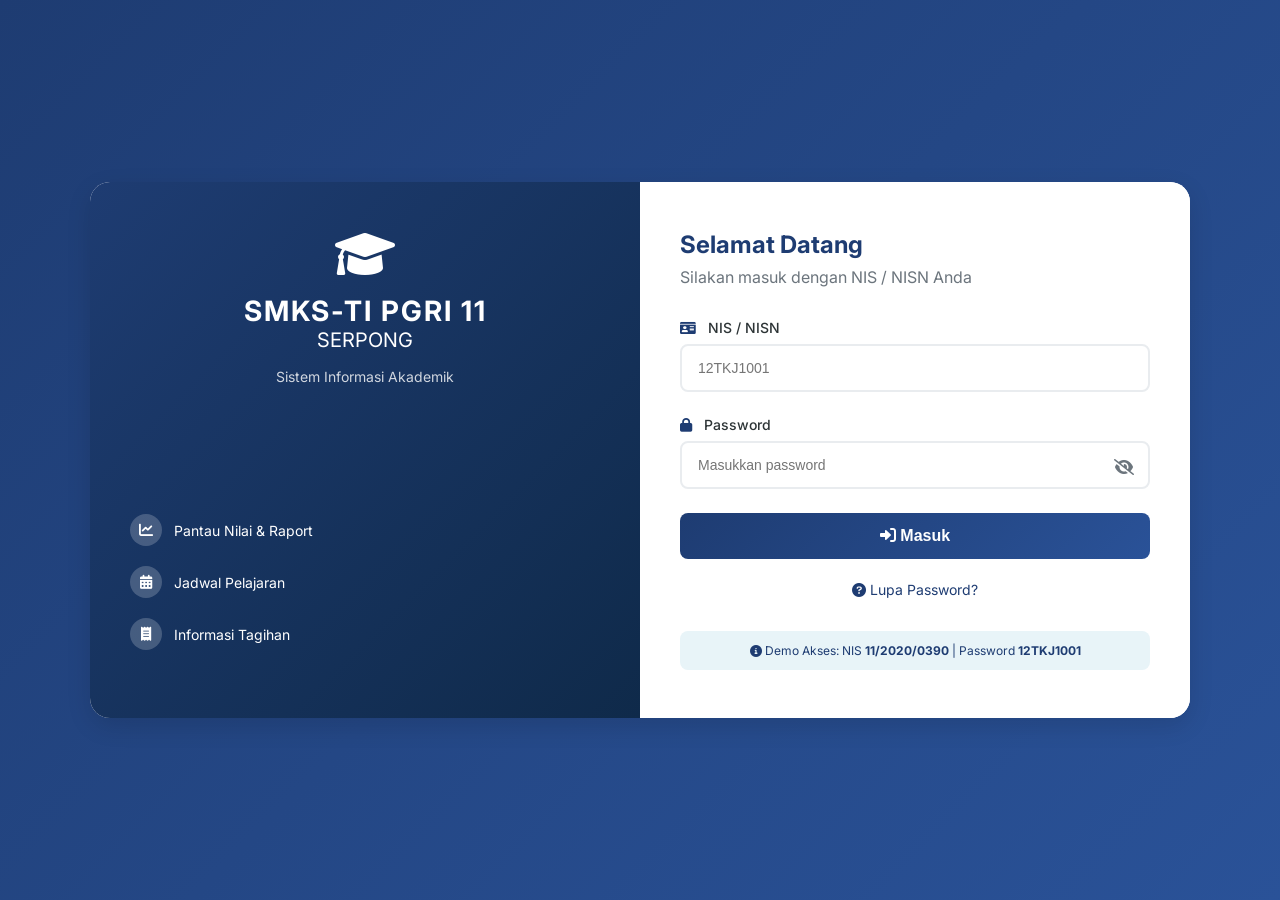
<file: index.html>
<!DOCTYPE html>
<html lang="id">
<head>
    <meta charset="UTF-8">
    <meta name="viewport" content="width=device-width, initial-scale=1.0">
    <title>SIAKAD SMK | SMKSTI PGRI 11 SERPONG</title>
    <link rel="stylesheet" href="style.css">
    <link href="https://fonts.googleapis.com/css2?family=Inter:opsz,wght@14..32,300;14..32,400;14..32,500;14..32,600;14..32,700&display=swap" rel="stylesheet">
    <link rel="stylesheet" href="https://cdnjs.cloudflare.com/ajax/libs/font-awesome/6.0.0-beta3/css/all.min.css">
</head>
<body>
    <div class="hifi-login-container">
        <div class="hifi-login-grid">
            <div class="hifi-login-left">
                <div class="hifi-brand">
                    <i class="fas fa-graduation-cap"></i>
                    <h1>SMKS-TI PGRI 11</h1>
                    <h2>SERPONG</h2>
                    <p>Sistem Informasi Akademik<br></p>
                </div>
                <div class="hifi-features">
                    <div class="feature">
                        <i class="fas fa-chart-line"></i>
                        <span>Pantau Nilai & Raport</span>
                    </div>
                    <div class="feature">
                        <i class="fas fa-calendar-alt"></i>
                        <span>Jadwal Pelajaran</span>
                    </div>
                    <div class="feature">
                        <i class="fas fa-receipt"></i>
                        <span>Informasi Tagihan</span>
                    </div>
                </div>
            </div>
            <div class="hifi-login-right">
                <div class="hifi-login-card">
                    <h3>Selamat Datang</h3>
                    <p>Silakan masuk dengan NIS / NISN Anda</p>
                    
                    <form id="loginForm">
                        <div class="hifi-input-group">
                            <label><i class="fas fa-id-card"></i> NIS / NISN</label>
                            <input type="text" id="nis" placeholder="12TKJ1001" autocomplete="off">
                        </div>
                        <div class="hifi-input-group">
                            <label><i class="fas fa-lock"></i> Password</label>
                            <input type="password" id="password" placeholder="Masukkan password">
                            <i class="fas fa-eye-slash toggle-password"></i>
                        </div>
                        <button type="button" id="loginBtn" class="hifi-btn-login">
                            <i class="fas fa-sign-in-alt"></i> Masuk
                        </button>
                        <div class="hifi-links">
                            <a href="#"><i class="fas fa-question-circle"></i> Lupa Password?</a>
                        </div>
                    </form>
                    
                    <div class="hifi-demo-info">
                        <i class="fas fa-info-circle"></i>
                        <span>Demo Akses: NIS <strong>11/2020/0390</strong> | Password <strong>12TKJ1001</strong></span>
                    </div>
                </div>
            </div>
        </div>
    </div>
    <script src="script.js"></script>
</body>
</html>
</file>
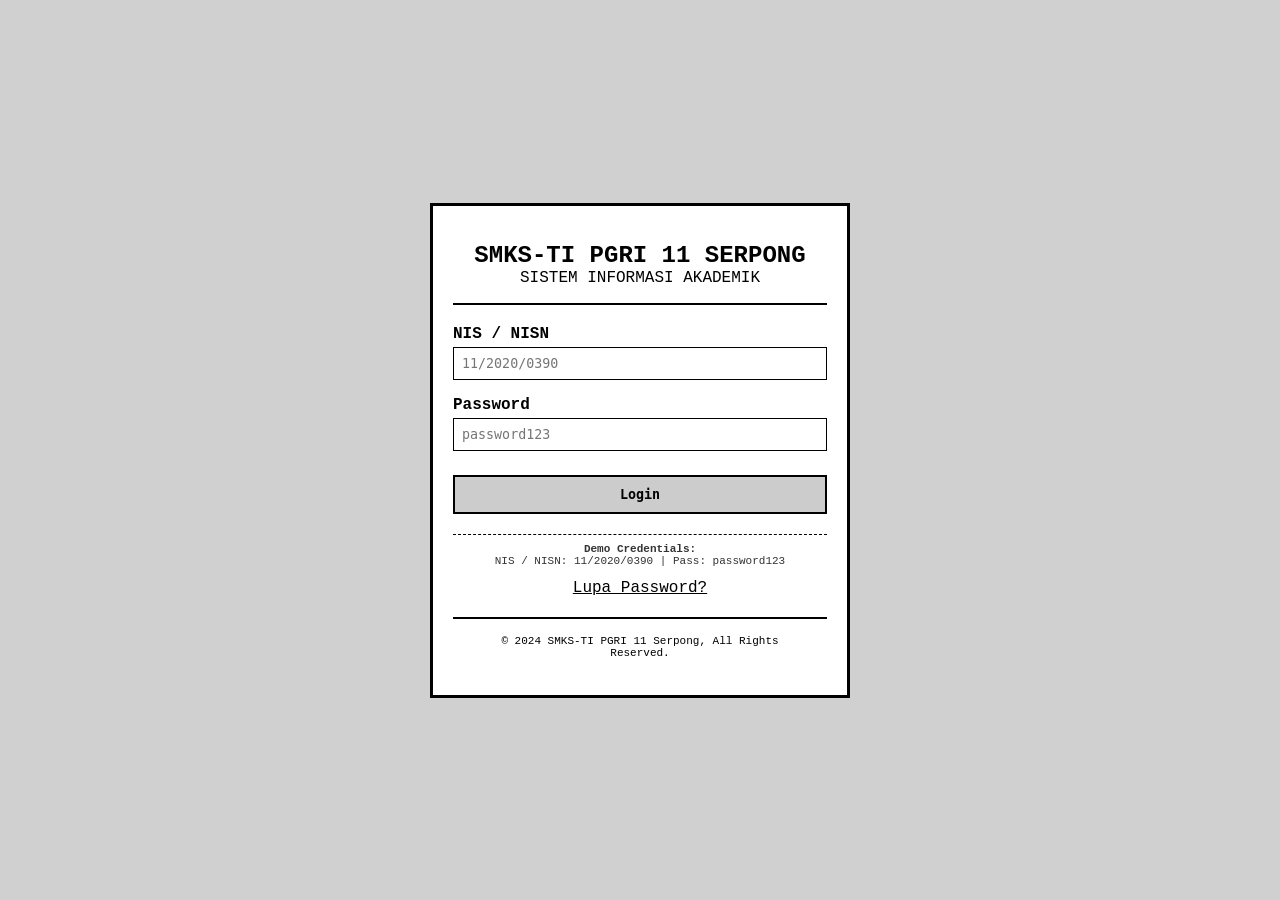
<file: baru lagi/low fidelity/index.html>
<!DOCTYPE html>
<html lang="id">
<head>
    <meta charset="UTF-8">
    <meta name="viewport" content="width=device-width, initial-scale=1.0">
    <title>Login | SIAKAD SMKS TI-PGRI 11 SERPONG</title>
    <link rel="stylesheet" href="style.css">
</head>
<body>
    <div class="lofi-container">
        <div class="lofi-box">
            <div class="lofi-header">
                <h2>SMKS-TI PGRI 11 SERPONG</h2>
                <p>SISTEM INFORMASI AKADEMIK</p>
            </div>
            <div class="lofi-form">
                <div class="lofi-field">
                    <label>NIS / NISN</label>
                    <input type="text" id="nis" placeholder="11/2020/0390" class="lofi-input">
                </div>
                <div class="lofi-field">
                    <label>Password</label>
                    <input type="password" id="password" placeholder="password123" class="lofi-input">
                </div>
                <button id="loginBtn" class="lofi-btn">Login</button>
                <div class="lofi-info" style="margin-top: 12px; font-size: 11px; text-align: center; border-top: 1px dashed #000; padding-top: 8px;">
                    <strong>Demo Credentials:</strong><br>
                    NIS / NISN: 11/2020/0390 | Pass: password123
                </div>
                <div class="lofi-link">
                    <a href="#">Lupa Password?</a>
                </div>
            </div>
            <div class="lofi-footer">
                © 2024 SMKS-TI PGRI 11 Serpong, All Rights Reserved.
            </div>
        </div>
    </div>
    <script src="script.js"></script>
</body>
</html>
</file>
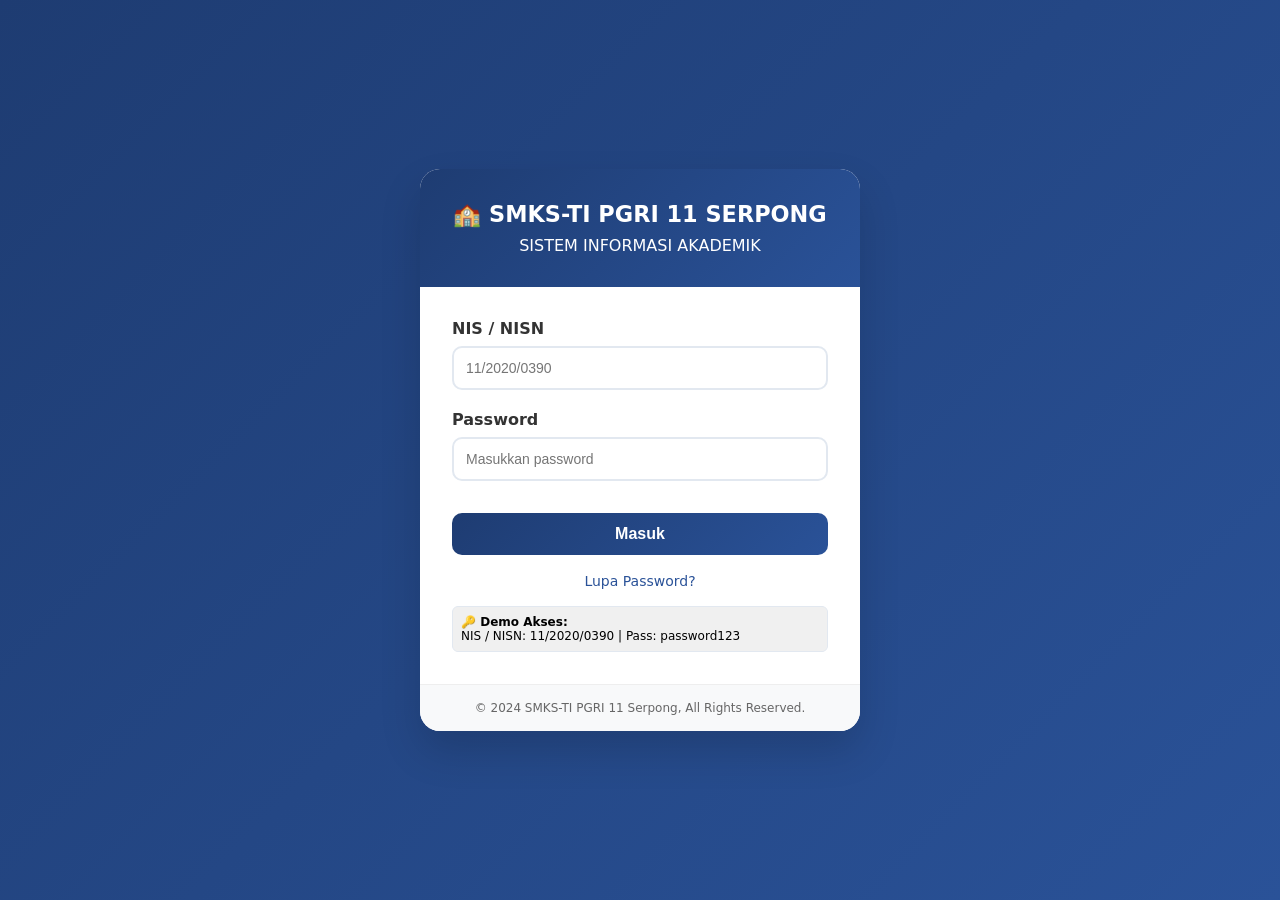
<file: baru lagi/mid fidelity/index.html>
<!DOCTYPE html>
<html lang="id">
<head>
    <meta charset="UTF-8">
    <meta name="viewport" content="width=device-width, initial-scale=1.0">
    <title>Login | SIAKAD SMKS TI-PGRI 11 SERPONG</title>
    <link rel="stylesheet" href="style.css">
</head>
<body>
    <div class="midfi-container">
        <div class="midfi-card">
            <div class="midfi-brand">
                <h1>🏫 SMKS-TI PGRI 11 SERPONG</h1>
                <p>SISTEM INFORMASI AKADEMIK</p>
            </div>
            <div class="midfi-login-form">
                <div class="midfi-input-group">
                    <label>NIS / NISN</label>
                    <input type="text" id="nis" placeholder="11/2020/0390">
                </div>
                <div class="midfi-input-group">
                    <label>Password</label>
                    <input type="password" id="password" placeholder="Masukkan password">
                </div>
                <button id="loginBtn" class="midfi-btn-primary">Masuk</button>
                <div class="midfi-links">
                    <a href="#">Lupa Password?</a>
                </div>
                <div class="demo-info" style="margin-top: 16px; padding: 8px; background: #f0f0f0; border-radius: 6px; font-size: 12px;">
                    <strong>🔑 Demo Akses:</strong><br>
                    NIS / NISN: 11/2020/0390 | Pass: password123
                </div>
            </div>
            <div class="midfi-footer">
                © 2024 SMKS-TI PGRI 11 Serpong, All Rights Reserved.
            </div>
        </div>
    </div>
    <script src="script.js"></script>
</body>
</html>
</file>
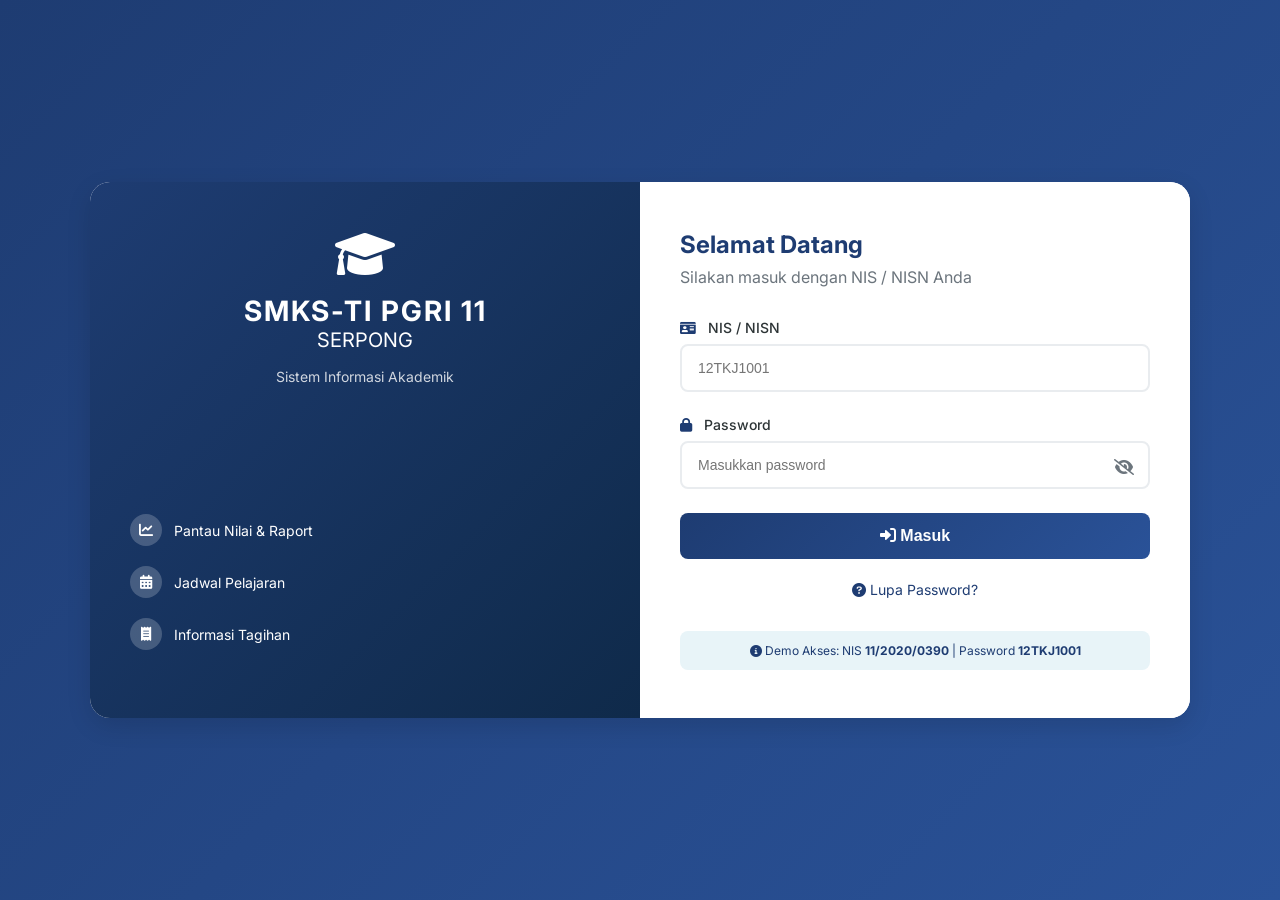
<file: dashboard.html>
<!DOCTYPE html>
<html lang="id">
<head>
<meta charset="UTF-8">
<meta name="viewport" content="width=device-width, initial-scale=1.0">
<title>Dashboard Akademik SMKS-TI PGRI 11 Serpong</title>
<link href="https://fonts.googleapis.com/css2?family=Inter:opsz,wght@14..32,300;14..32,400;14..32,500;14..32,600;14..32,700&display=swap" rel="stylesheet">
<link rel="stylesheet" href="https://cdnjs.cloudflare.com/ajax/libs/font-awesome/6.0.0-beta3/css/all.min.css">
<style>
* { box-sizing: border-box; margin: 0; padding: 0; }
body { font-family: 'Inter', -apple-system, BlinkMacSystemFont, sans-serif; background: #f1f5f9; min-height: 100vh; display: flex; color: #1e293b; }
.sidebar { width: 220px; flex-shrink: 0; background: #1e3c72; display: flex; flex-direction: column; min-height: 100vh; position: fixed; top: 0; left: 0; height: 100%; z-index: 50; }
.sb-top { padding: 22px 18px 18px; border-bottom: 0.5px solid rgba(255,255,255,0.1); text-align: center; }
.sb-top i { font-size: 30px; color: #fff; }
.sb-name { font-size: 13px; font-weight: 600; color: #fff; margin-top: 6px; }
.sb-sub  { font-size: 10px; color: rgba(255,255,255,0.5); margin-top: 2px; letter-spacing: .5px; }
.sb-nav  { flex: 1; padding: 14px 10px; overflow-y: auto; }
.nav-item { display: flex; align-items: center; gap: 9px; padding: 9px 12px; border-radius: 8px; color: rgba(255,255,255,0.6); font-size: 12px; margin-bottom: 2px; cursor: pointer; transition: background 0.15s, color 0.15s; user-select: none; }
.nav-item i { font-size: 15px; width: 17px; flex-shrink: 0; }
.nav-item.active { background: rgba(255,255,255,0.15); color: #fff; }
.nav-item:not(.active):hover { background: rgba(255,255,255,0.07); color: #fff; }
.sb-foot { padding: 12px 10px; border-top: 0.5px solid rgba(255,255,255,0.1); }
.sb-user-wrap { display: flex; align-items: center; gap: 8px; padding: 8px 10px; border-radius: 8px; background: rgba(255,255,255,0.08); margin-bottom: 8px; }
.sb-ava { width: 28px; height: 28px; border-radius: 50%; background: #2a5298; display: flex; align-items: center; justify-content: center; color: #fff; font-size: 10px; font-weight: 600; flex-shrink: 0; }
.sb-uname { font-size: 11px; font-weight: 500; color: #fff; line-height: 1.3; white-space: nowrap; overflow: hidden; text-overflow: ellipsis; }
.sb-urole { font-size: 10px; color: rgba(255,255,255,0.5); }
.logout-btn { display: flex; align-items: center; justify-content: center; gap: 6px; width: 100%; padding: 8px 12px; border-radius: 8px; background: rgba(239,68,68,0.12); color: #fca5a5; border: none; font-size: 12px; cursor: pointer; font-family: inherit; transition: background 0.15s; }
.logout-btn:hover { background: rgba(239,68,68,0.22); }
.main { margin-left: 220px; flex: 1; display: flex; flex-direction: column; min-height: 100vh; }
.hifi-header { background: #fff; padding: 11px 22px; display: flex; justify-content: space-between; align-items: center; border-bottom: 0.5px solid #e2e8f0; position: sticky; top: 0; z-index: 40; gap: 16px; }
.header-search { display: flex; align-items: center; gap: 8px; background: #f8fafc; border: 0.5px solid #e2e8f0; border-radius: 8px; padding: 7px 12px; flex: 1; max-width: 360px; position: relative; }
.header-search i { color: #94a3b8; font-size: 13px; flex-shrink: 0; }
.header-search input { border: none; background: transparent; font-size: 12px; color: #1e293b; width: 100%; outline: none; font-family: inherit; }
.header-search input::placeholder { color: #94a3b8; }
.header-right { display: flex; align-items: center; gap: 12px; }
.notif-wrap { position: relative; cursor: pointer; }
.notif-wrap i { font-size: 18px; color: #64748b; }
.notif-badge { position: absolute; top: -5px; right: -7px; background: #ef4444; color: #fff; font-size: 9px; font-weight: 600; padding: 1px 4px; border-radius: 10px; min-width: 16px; text-align: center; }
.user-profile-hdr { display: flex; align-items: center; gap: 8px; cursor: pointer; }
.user-profile-hdr img { width: 32px; height: 32px; border-radius: 50%; }
.user-name-hdr { font-size: 12px; font-weight: 500; color: #1e293b; }
.user-class-hdr { font-size: 10px; color: #64748b; }
.hifi-content { padding: 20px 22px; flex: 1; }
.stats-grid { display: grid; grid-template-columns: repeat(3, 1fr); gap: 12px; margin-bottom: 18px; }
.stat-card { background: #fff; border: 0.5px solid #e2e8f0; border-radius: 12px; padding: 14px; display: flex; align-items: center; gap: 12px; }
.stat-icon { width: 44px; height: 44px; border-radius: 10px; background: #1e3c72; display: flex; align-items: center; justify-content: center; flex-shrink: 0; }
.stat-icon i { font-size: 20px; color: #fff; }
.stat-value { font-size: 22px; font-weight: 600; color: #1e293b; line-height: 1; }
.stat-label { font-size: 11px; color: #64748b; margin-top: 3px; }
.card-premium { background: #fff; border: 0.5px solid #e2e8f0; border-radius: 12px; padding: 16px; margin-bottom: 14px; }
.card-premium h3 { font-size: 13px; font-weight: 500; color: #1e293b; margin-bottom: 14px; display: flex; align-items: center; gap: 6px; }
.card-premium h3 i { color: #1e3c72; }
.table-premium { width: 100%; border-collapse: collapse; }
.table-premium th { background: #f8fafc; padding: 8px 10px; text-align: left; font-size: 10px; font-weight: 500; color: #64748b; border-bottom: 0.5px solid #e2e8f0; text-transform: uppercase; letter-spacing: .5px; }
.table-premium td { padding: 9px 10px; border-bottom: 0.5px solid #e2e8f0; font-size: 12px; color: #1e293b; vertical-align: middle; }
.table-premium tr:last-child td { border-bottom: none; }
.badge-success { background: #f0fdf4; color: #16a34a; padding: 3px 8px; border-radius: 20px; font-size: 10px; font-weight: 500; }
.badge-primary { background: #eff6ff; color: #1d4ed8; padding: 3px 8px; border-radius: 20px; font-size: 10px; font-weight: 500; }
.badge-warning { background: #fffbeb; color: #d97706; padding: 3px 8px; border-radius: 20px; font-size: 10px; font-weight: 500; }
.badge-danger  { background: #fef2f2; color: #dc2626; padding: 3px 8px; border-radius: 20px; font-size: 10px; font-weight: 500; }
.btn-primary { background: #1e3c72; color: #fff; border: none; padding: 8px 16px; border-radius: 8px; font-size: 12px; font-weight: 500; cursor: pointer; display: inline-flex; align-items: center; gap: 6px; font-family: inherit; }
.btn-primary:hover { background: #2a5298; }
.btn-sm { padding: 5px 10px; font-size: 11px; border-radius: 6px; }
.notif-dropdown { position: fixed; top: 56px; right: 16px; width: 300px; background: #fff; border: 0.5px solid #e2e8f0; border-radius: 12px; box-shadow: 0 8px 30px rgba(0,0,0,0.12); z-index: 200; display: none; overflow: hidden; }
.notif-dropdown.show { display: block; }
.notif-header { padding: 12px 14px; border-bottom: 0.5px solid #e2e8f0; display: flex; justify-content: space-between; align-items: center; }
.notif-header h4 { font-size: 12px; font-weight: 500; color: #1e293b; display: flex; align-items: center; gap: 6px; }
.notif-header span { font-size: 10px; color: #64748b; }
.notif-list { max-height: 300px; overflow-y: auto; }
.notif-item { display: flex; align-items: flex-start; gap: 10px; padding: 11px 14px; cursor: pointer; border-bottom: 0.5px solid #f1f5f9; transition: background 0.1s; }
.notif-item:hover { background: #f8fafc; }
.notif-item:last-child { border-bottom: none; }
.notif-item-icon { width: 32px; height: 32px; border-radius: 8px; display: flex; align-items: center; justify-content: center; flex-shrink: 0; }
.notif-item-icon i { font-size: 14px; color: #fff; }
.notif-item-title { font-size: 11px; font-weight: 500; color: #1e293b; }
.notif-item-msg   { font-size: 10px; color: #64748b; margin-top: 2px; }
.notif-empty { padding: 20px; text-align: center; color: #94a3b8; font-size: 12px; }
.notif-empty i { font-size: 22px; display: block; margin-bottom: 6px; }
.search-dropdown { position: fixed; top: 56px; left: 232px; width: 340px; background: #fff; border: 0.5px solid #e2e8f0; border-radius: 12px; box-shadow: 0 8px 30px rgba(0,0,0,0.1); z-index: 200; display: none; overflow: hidden; max-height: 360px; overflow-y: auto; }
.search-dropdown.show { display: block; }
.search-category { padding: 8px 12px 4px; font-size: 10px; font-weight: 500; color: #94a3b8; text-transform: uppercase; letter-spacing: .5px; }
.search-item { display: flex; align-items: center; gap: 10px; padding: 9px 12px; cursor: pointer; }
.search-item:hover { background: #f8fafc; }
.search-item-icon { width: 30px; height: 30px; border-radius: 7px; display: flex; align-items: center; justify-content: center; flex-shrink: 0; }
.search-item-icon i { font-size: 13px; color: #fff; }
.search-item-title    { font-size: 12px; font-weight: 500; color: #1e293b; }
.search-item-subtitle { font-size: 10px; color: #64748b; }
.search-loading, .search-empty { padding: 16px 12px; font-size: 12px; color: #64748b; text-align: center; }
.loading-spinner { padding: 40px; text-align: center; color: #94a3b8; font-size: 13px; }
.loading-spinner i { font-size: 24px; display: block; margin-bottom: 8px; }
.pengumuman-item { padding: 12px; border-radius: 8px; margin-bottom: 10px; border-left: 3px solid #1e3c72; background: #f8fafc; }
.pengumuman-item h4 { font-size: 12px; font-weight: 500; color: #1e293b; margin-bottom: 4px; }
.pengumuman-item p  { font-size: 11px; color: #64748b; }
.modal-overlay { display: none; position: fixed; inset: 0; background: rgba(0,0,0,0.5); z-index: 999; align-items: center; justify-content: center; }
.modal-overlay.show { display: flex; }
.modal-box { background: #fff; border-radius: 12px; padding: 24px; width: 90%; max-width: 480px; }
.modal-box h3 { font-size: 14px; font-weight: 500; margin-bottom: 16px; }
.fg { display: flex; flex-direction: column; gap: 4px; margin-bottom: 12px; }
.fg label { font-size: 10px; font-weight: 500; color: #64748b; text-transform: uppercase; letter-spacing: .4px; }
.fg input, .fg textarea { padding: 8px 10px; border: 0.5px solid #e2e8f0; border-radius: 8px; font-size: 12px; font-family: inherit; }
.fg textarea { resize: vertical; min-height: 70px; }
</style>
</head>
<body>

<aside class="sidebar">
  <div class="sb-top">
    <i class="fas fa-school"></i>
    <div class="sb-name">SMKS-TI PGRI 11</div>
    <div class="sb-sub">SERPONG</div>
  </div>
  <nav class="sb-nav">
    <div class="nav-item active" data-tab="home"><i class="fas fa-tachometer-alt"></i><span>Dashboard</span></div>
    <div class="nav-item" data-tab="jadwal"><i class="fas fa-calendar-week"></i><span>Jadwal Pelajaran</span></div>
    <div class="nav-item" data-tab="nilai"><i class="fas fa-star"></i><span>Nilai &amp; Raport</span></div>
    <div class="nav-item" data-tab="materi"><i class="fas fa-book-open"></i><span>Materi</span></div>
    <div class="nav-item" data-tab="tugas"><i class="fas fa-clipboard-list"></i><span>Tugas</span></div>
    <div class="nav-item" data-tab="pelajaran"><i class="fas fa-book"></i><span>Mata Pelajaran</span></div>
    <div class="nav-item" data-tab="tagihan"><i class="fas fa-receipt"></i><span>Tagihan</span></div>
    <div class="nav-item" data-tab="profil"><i class="fas fa-user-graduate"></i><span>Profil Saya</span></div>
  </nav>
  <div class="sb-foot">
    <div class="sb-user-wrap">
      <div class="sb-ava" id="sbAva">US</div>
      <div><div class="sb-uname" id="sbNama">Memuat...</div><div class="sb-urole" id="sbKelas">—</div></div>
    </div>
    <button class="logout-btn" id="logoutBtn"><i class="fas fa-sign-out-alt"></i> Keluar</button>
  </div>
</aside>

<div class="main">
  <header class="hifi-header">
    <div class="header-search">
      <i class="fas fa-search"></i>
      <input type="text" id="searchInput" placeholder="Cari informasi..." autocomplete="off">
    </div>
    <div class="header-right">
      <div class="notif-wrap" id="notifBell">
        <i class="fas fa-bell"></i>
        <span class="notif-badge" id="notifBadge">0</span>
      </div>
      <div class="user-profile-hdr" id="userProfileHeader">
        <img src="https://ui-avatars.com/api/?background=1e3c72&color=fff&name=User" alt="Avatar" id="userAvatar">
        <div>
          <div class="user-name-hdr" id="userNameHeader">Memuat...</div>
          <div class="user-class-hdr" id="userClassHeader">—</div>
        </div>
      </div>
    </div>
  </header>
  <div class="hifi-content" id="dynamicContent">
    <div class="loading-spinner"><i class="fas fa-spinner fa-pulse"></i>Memuat data...</div>
  </div>
</div>

<div class="notif-dropdown" id="notifDropdown">
  <div class="notif-header"><h4><i class="fas fa-bell"></i>Notifikasi</h4><span id="notifCount">0 notifikasi</span></div>
  <div class="notif-list" id="notifList"><div class="notif-empty"><i class="fas fa-bell-slash"></i>Memuat...</div></div>
</div>
<div class="search-dropdown" id="searchDropdown"></div>

<!-- Modal Submit Tugas -->
<div class="modal-overlay" id="modal-submit">
  <div class="modal-box">
    <h3><i class="fas fa-upload" style="color:#1e3c72;margin-right:6px"></i>Kumpulkan Tugas</h3>
    <input type="hidden" id="submit-assignment-id">
    <div class="fg">
      <label>Link File / URL (Google Drive, dll)</label>
      <input type="text" id="submit-file-url" placeholder="https://drive.google.com/...">
    </div>
    <div class="fg">
      <label>Catatan (opsional)</label>
      <textarea id="submit-notes" placeholder="Catatan untuk guru..."></textarea>
    </div>
    <div style="display:flex;gap:8px;justify-content:flex-end;margin-top:4px">
      <button onclick="tutupModal()" style="padding:8px 16px;border:0.5px solid #e2e8f0;border-radius:8px;background:#fff;cursor:pointer;font-size:12px;font-family:inherit">Batal</button>
      <button onclick="kirimTugas()" class="btn-primary btn-sm"><i class="fas fa-paper-plane"></i>Kirim</button>
    </div>
  </div>
</div>

<script>
const BASE_URL = 'https://smksti-pgri-11-serpong-production.up.railway.app';
function getToken() { return localStorage.getItem('token'); }
function getUser()  { const u = localStorage.getItem('user'); return u ? JSON.parse(u) : null; }
function isLoggedIn() { return !!getToken() && !!getUser(); }
function logout() { localStorage.removeItem('token'); localStorage.removeItem('user'); window.location.href = 'index.html'; }
function ini(name) { if (!name) return 'US'; return name.split(' ').slice(0,2).map(w=>w[0]).join('').toUpperCase(); }

async function apiFetch(endpoint, options = {}) {
  try {
    const res = await fetch(`${BASE_URL}${endpoint}`, {
      ...options,
      headers: { 'Content-Type':'application/json', 'Authorization':`Bearer ${getToken()}`, ...(options.headers||{}) }
    });
    return await res.json();
  } catch(err) { return { success: false, message: 'Koneksi gagal' }; }
}

if (!isLoggedIn() || getUser().role !== 'student') window.location.href = 'index.html';

function updateUI() {
  const user = getUser();
  if (!user) return;
  document.getElementById('userNameHeader').textContent  = user.name||'—';
  document.getElementById('userClassHeader').textContent = user.class_name||'—';
  document.getElementById('sbNama').textContent  = user.name||'—';
  document.getElementById('sbKelas').textContent = user.class_name||'—';
  document.getElementById('sbAva').textContent   = ini(user.name);
  document.getElementById('userAvatar').src = `https://ui-avatars.com/api/?background=1e3c72&color=fff&name=${encodeURIComponent(user.name||'U')}`;
  document.getElementById('userProfileHeader').addEventListener('click', () => {
    document.querySelectorAll('.nav-item').forEach(n => n.classList.remove('active'));
    document.querySelector('.nav-item[data-tab="profil"]')?.classList.add('active');
    render('profil', user);
  });
}

// ── SUBMIT TUGAS ──
function submitTugas(assignmentId) {
  document.getElementById('submit-assignment-id').value = assignmentId;
  document.getElementById('submit-file-url').value = '';
  document.getElementById('submit-notes').value = '';
  document.getElementById('modal-submit').classList.add('show');
}
function tutupModal() { document.getElementById('modal-submit').classList.remove('show'); }
async function kirimTugas() {
  const assignmentId = document.getElementById('submit-assignment-id').value;
  const fileUrl = document.getElementById('submit-file-url').value.trim();
  const notes   = document.getElementById('submit-notes').value.trim();
  if (!fileUrl && !notes) { alert('Isi link file atau catatan terlebih dahulu'); return; }
  const res = await apiFetch('/api/submissions', { method:'POST', body: JSON.stringify({ assignment_id: parseInt(assignmentId), file_url: fileUrl||null, notes: notes||null }) });
  if (res.success) { alert('Tugas berhasil dikumpulkan!'); tutupModal(); render('tugas', getUser()); }
  else alert('Gagal: ' + res.message);
}

// ── COMPONENTS ──
const components = {
  home: async (user) => {
    const res = await apiFetch('/api/dashboard');
    const d = res.success ? res.data : {};
    const today = new Date().toLocaleDateString('id-ID', { weekday:'long', year:'numeric', month:'long', day:'numeric' });
    const jadwalHtml = d.jadwal_hari_ini?.length
      ? d.jadwal_hari_ini.map(j => `<tr><td>${j.jam||'—'}</td><td>${j.mata_pelajaran||'—'}</td><td>${j.guru||'—'}</td><td>${j.ruang||'—'}</td></tr>`).join('')
      : '<tr><td colspan="4" style="text-align:center;color:#94a3b8;font-style:italic">Tidak ada jadwal hari ini</td></tr>';
    return `
      <div class="stats-grid">
        <div class="stat-card"><div class="stat-icon"><i class="fas fa-calendar-check"></i></div><div><div class="stat-value">${d.stats?.jadwal_hari_ini??'—'}</div><div class="stat-label">Jadwal Hari Ini</div></div></div>
        <div class="stat-card"><div class="stat-icon"><i class="fas fa-chart-line"></i></div><div><div class="stat-value">${d.stats?.rata_rata_nilai??'—'}</div><div class="stat-label">Rata-rata Nilai</div></div></div>
        <div class="stat-card"><div class="stat-icon"><i class="fas fa-user-check"></i></div><div><div class="stat-value">${d.stats?.kehadiran_persen!=null?d.stats.kehadiran_persen+'%':'—'}</div><div class="stat-label">Kehadiran</div></div></div>
      </div>
      <div class="card-premium">
        <h3><i class="fas fa-chalkboard-user"></i>Jadwal Hari Ini — ${today}</h3>
        <table class="table-premium"><thead><tr><th>Jam</th><th>Mata Pelajaran</th><th>Guru</th><th>Ruang</th></tr></thead><tbody>${jadwalHtml}</tbody></table>
        <button class="btn-primary" id="lihatJadwalBtn" style="margin-top:14px"><i class="fas fa-calendar-week"></i>Lihat Jadwal Lengkap</button>
      </div>`;
  },

  jadwal: async (user) => {
    const res = await apiFetch('/api/schedules');
    const all = res.success ? res.data : [];
    const schedules = all.filter(s => s.Class?.name === user.class_name);
    const days = ['Senin','Selasa','Rabu','Kamis','Jumat','Sabtu'];
    let rows = '';
    if (!schedules.length) { rows = '<tr><td colspan="5" style="text-align:center;color:#94a3b8;font-style:italic">Belum ada jadwal</td></tr>'; }
    else {
      const grouped = {};
      schedules.forEach(s => { const d=s.day||'Lainnya'; if(!grouped[d]) grouped[d]=[]; grouped[d].push(s); });
      days.forEach(day => { if(grouped[day]) grouped[day].forEach((s,i) => { rows+=`<tr>${i===0?`<td rowspan="${grouped[day].length}"><strong>${day}</strong></td>`:''}<td>${s.start_time||'—'}–${s.end_time||'—'}</td><td>${s.Subject?.name||'—'}</td><td>${s.teacher?.name||'—'}</td><td>${s.room||'—'}</td></tr>`; }); });
    }
    return `<div class="card-premium"><h3><i class="fas fa-calendar-alt"></i>Jadwal Pelajaran</h3><table class="table-premium"><thead><tr><th>Hari</th><th>Jam</th><th>Mata Pelajaran</th><th>Guru</th><th>Ruang</th></tr></thead><tbody>${rows}</tbody></table></div>`;
  },

  nilai: async (user) => {
    const res = await apiFetch(`/api/exam-results/student/${user.id}`);
    const results = res.success ? res.data : [];
    let rows = '', total = 0, count = 0;
    if (!results.length) { rows = '<tr><td colspan="6" style="text-align:center;color:#94a3b8;font-style:italic">Belum ada nilai</td></tr>'; }
    else {
      results.forEach(r => {
        const avg = r.rata_rata ?? 0;
        if (avg > 0) { total += parseFloat(avg); count++; }
        const grade = r.predikat||'—';
        const bc = grade==='A'?'badge-success':grade.startsWith('B')?'badge-primary':'badge-warning';
        const srcBadge = r.source==='assessment'
          ? '<span style="font-size:9px;background:#d1fae5;color:#065f46;padding:2px 5px;border-radius:8px;margin-left:4px">Guru</span>' : '';
        rows += `<tr><td>${r.mata_pelajaran||'—'}${srcBadge}</td><td style="text-align:center">${r.tugas??'—'}</td><td style="text-align:center">${r.uts??'—'}</td><td style="text-align:center">${r.uas??'—'}</td><td style="text-align:center"><strong>${avg}</strong></td><td><span class="${bc}">${grade}</span></td></tr>`;
      });
    }
    const rataRata = count > 0 ? (total/count).toFixed(1) : '—';
    return `<div class="card-premium">
      <h3><i class="fas fa-star"></i>Nilai &amp; Raport</h3>
      <p style="font-size:11px;color:#64748b;margin-bottom:12px"><i class="fas fa-info-circle"></i> Badge <strong>Guru</strong> = nilai yang diinput langsung oleh guru</p>
      <table class="table-premium"><thead><tr><th>Mata Pelajaran</th><th>Tugas (30%)</th><th>UTS (30%)</th><th>UAS (40%)</th><th>Final</th><th>Predikat</th></tr></thead><tbody>${rows}</tbody></table>
      <div style="margin-top:16px;padding:14px;background:linear-gradient(135deg,#1e3c72,#2a5298);border-radius:10px;color:#fff;display:flex;justify-content:space-between;flex-wrap:wrap;gap:8px">
        <div><strong>📊 Rata-rata Rapor:</strong> ${rataRata}</div>
        <div><strong>✅ Kenaikan Kelas:</strong> ${rataRata!=='—'&&parseFloat(rataRata)>=70?'Berhak':'Perlu Evaluasi'}</div>
      </div></div>`;
  },

  materi: async (user) => {
    const res = await apiFetch(`/api/materials?class_name=${encodeURIComponent(user.class_name)}`);
    const list = res.success ? res.data : [];
    let rows = '';
    if (!list.length) { rows = '<tr><td colspan="4" style="text-align:center;color:#94a3b8;font-style:italic">Belum ada materi dari guru</td></tr>'; }
    else {
      list.forEach(m => {
        rows += `<tr>
          <td><strong>${m.title}</strong>${m.description?`<br><small style="color:#64748b">${m.description}</small>`:''}</td>
          <td>${m.Subject?.name||'—'}</td>
          <td>${m.teacher?.name||'—'}</td>
          <td>${m.file_url?`<a href="${m.file_url}" target="_blank" style="color:#1d4ed8;text-decoration:none;font-size:11px"><i class="fas fa-external-link-alt"></i> Buka File</a>`:'—'}</td>
        </tr>`;
      });
    }
    return `<div class="card-premium">
      <h3><i class="fas fa-book-open"></i>Materi Pelajaran</h3>
      <table class="table-premium"><thead><tr><th>Judul Materi</th><th>Mata Pelajaran</th><th>Guru</th><th>File</th></tr></thead><tbody>${rows}</tbody></table>
    </div>`;
  },

  tugas: async (user) => {
    const res = await apiFetch(`/api/assignments?class_name=${encodeURIComponent(user.class_name)}`);
    const list = res.success ? res.data : [];
    const subRes = await apiFetch('/api/submissions/my');
    const mySubmissions = subRes.success ? subRes.data : [];
    const submittedMap = {};
    mySubmissions.forEach(s => { submittedMap[s.assignment_id] = s; });
    let rows = '';
    if (!list.length) { rows = '<tr><td colspan="5" style="text-align:center;color:#94a3b8;font-style:italic">Belum ada tugas dari guru</td></tr>'; }
    else {
      list.forEach(t => {
        const sub = submittedMap[t.id];
        const statusBadge = sub
          ? `<span class="badge-success">✅ Dikumpulkan</span>${sub.score!=null?`<br><small style="color:#16a34a">Nilai: <strong>${sub.score}</strong></small>`:''}`
          : `<span class="badge-warning">⏳ Belum dikumpulkan</span>`;
        const deadline = t.deadline ? new Date(t.deadline).toLocaleDateString('id-ID',{day:'numeric',month:'short',year:'numeric',hour:'2-digit',minute:'2-digit'}) : 'Tidak ada';
        const actionBtn = `<button onclick="submitTugas(${t.id})" class="btn-primary btn-sm"><i class="fas fa-${sub?'edit':'upload'}"></i>${sub?'Perbarui':'Kumpulkan'}</button>`;
        rows += `<tr>
          <td><strong>${t.title}</strong>${t.description?`<br><small style="color:#64748b">${t.description.substring(0,80)}</small>`:''}</td>
          <td>${t.Subject?.name||'—'}</td>
          <td style="font-size:11px">${deadline}</td>
          <td>${statusBadge}</td>
          <td>${actionBtn}</td>
        </tr>`;
      });
    }
    return `<div class="card-premium">
      <h3><i class="fas fa-clipboard-list"></i>Tugas</h3>
      <table class="table-premium"><thead><tr><th>Judul Tugas</th><th>Mata Pelajaran</th><th>Deadline</th><th>Status</th><th>Aksi</th></tr></thead><tbody>${rows}</tbody></table>
    </div>`;
  },

  pelajaran: async (user) => {
  const res = await apiFetch('/api/subjects');
  const allSubjects = res.success ? res.data : [];

  // Tentukan jurusan dari class_name siswa
  const className = user.class_name || '';
  const isTKJ = className.includes('TKJ');
  const isRPL = className.includes('RPL');

  // Filter: ambil mapel Umum/Layanan (semua kelas) + kejuruan sesuai jurusan
  const subjects = allSubjects.filter(s => {
  const group = s.group || '';
  if (group === 'Umum' || group === 'Layanan') return true;
  if (isTKJ && (group === 'Kejuruan TKJ' || group === 'Kompetensi Keahlian')) return true;
  if (isRPL && (group === 'Kejuruan RPL' || group === 'Kompetensi Keahlian')) return true;
  return false;
});

  let rows = '', totalJam = 0;
  if (!subjects.length) {
    rows = '<tr><td colspan="6" style="text-align:center;color:#94a3b8;font-style:italic">Belum ada mata pelajaran</td></tr>';
  } else {
    subjects.forEach((s,i) => {
      totalJam += s.hours_per_week||0;
      rows += `<tr><td>${i+1}</td><td>${s.code||'—'}</td><td>${s.name}</td><td>${s.group||'—'}</td><td>${s.hours_per_week||'—'} JP</td><td>${s.teacher_name||'—'}</td></tr>`;
    });
  }
  return `<div class="card-premium"><h3><i class="fas fa-book"></i>Daftar Mata Pelajaran</h3>
    <table class="table-premium"><thead><tr><th>No</th><th>Kode</th><th>Mata Pelajaran</th><th>Kelompok</th><th>Jam/Minggu</th><th>Guru</th></tr></thead>
    <tbody>${rows}</tbody></table>
    <p style="margin-top:12px;font-size:11px;color:#64748b">📌 Total: <strong>${totalJam} JP/minggu</strong></p></div>`;
},

  tagihan: async (user) => {
    const res = await apiFetch(`/api/invoices/student/${user.id}`);
    const invoices = res.success ? res.data : [];
    let rows = '', totalBelum = 0, belumList = [];
    if (!invoices.length) { rows = '<tr><td colspan="5" style="text-align:center;color:#94a3b8;font-style:italic">Belum ada tagihan</td></tr>'; }
    else { invoices.forEach(inv => { const lunas=inv.status==='paid'||inv.status==='lunas'; const nominal=parseInt(inv.amount||inv.nominal||0); if(!lunas){totalBelum+=nominal;belumList.push(inv.type||inv.jenis||'Tagihan');} rows+=`<tr><td>${inv.type||inv.jenis||'—'}</td><td>${inv.period||inv.periode||'—'}</td><td>Rp ${nominal.toLocaleString('id-ID')}</td><td><span class="${lunas?'badge-success':'badge-warning'}">${lunas?'Lunas':'Belum Lunas'}</span></td><td>${inv.jatuh_tempo?new Date(inv.jatuh_tempo).toLocaleDateString('id-ID'):'—'}</td></tr>`; }); }
    return `<div class="card-premium"><h3><i class="fas fa-receipt"></i>Informasi Tagihan</h3><table class="table-premium"><thead><tr><th>Jenis</th><th>Periode</th><th>Nominal</th><th>Status</th><th>Jatuh Tempo</th></tr></thead><tbody>${rows}</tbody></table>${totalBelum>0?`<div style="margin-top:14px;padding:14px;background:#fffbeb;border-radius:10px;border:0.5px solid #fde68a"><strong>💰 Total Belum Dibayar: Rp ${totalBelum.toLocaleString('id-ID')}</strong><br><small style="color:#64748b">(${belumList.join(' + ')})</small></div>`:`<div style="margin-top:14px;padding:14px;background:#f0fdf4;border-radius:10px"><strong>✅ Semua tagihan sudah lunas!</strong></div>`}</div>`;
  },

  profil: async (user) => {
    return `<div class="card-premium"><h3><i class="fas fa-user-graduate"></i>Profil Saya</h3><div style="display:flex;gap:24px;flex-wrap:wrap"><div style="text-align:center"><img src="https://ui-avatars.com/api/?background=1e3c72&color=fff&name=${encodeURIComponent(user.name||'U')}&size=100" style="width:100px;height:100px;border-radius:50%"><h3 style="margin-top:10px;font-size:13px">${user.name||'—'}</h3><span class="badge-primary" style="display:inline-block;margin-top:4px">${user.class_name||'—'}</span></div><div style="flex:1"><table class="table-premium"><tr><td style="color:#64748b;width:130px">NIS</td><td><strong>${user.nis||'—'}</strong></td></tr><tr><td style="color:#64748b">Kelas</td><td>${user.class_name||'—'}</td></tr><tr><td style="color:#64748b">Wali Kelas</td><td>${user.wali_kelas||'—'}</td></tr><tr><td style="color:#64748b">No. Telepon</td><td>${user.phone||'—'}</td></tr><tr><td style="color:#64748b">Email</td><td>${user.email||'—'}</td></tr><tr><td style="color:#64748b">Alamat</td><td>${user.address||'—'}</td></tr></table></div></div></div>`;
  }
};

// ── Render ──
let currentTab = 'home';
async function render(tab, user) {
  const container = document.getElementById('dynamicContent');
  if (!container) return;
  container.innerHTML = '<div class="loading-spinner"><i class="fas fa-spinner fa-pulse"></i>Memuat data...</div>';
  try { container.innerHTML = await components[tab](user); attachEvents(tab); }
  catch(err) { container.innerHTML = '<div style="padding:20px;color:#dc2626;font-size:12px">Gagal memuat data.</div>'; console.error(err); }
  currentTab = tab;
}

function attachEvents(tab) {
  if (tab === 'home') {
    document.getElementById('lihatJadwalBtn')?.addEventListener('click', () => {
      document.querySelectorAll('.nav-item').forEach(n => n.classList.remove('active'));
      document.querySelector('.nav-item[data-tab="jadwal"]')?.classList.add('active');
      render('jadwal', getUser());
    });
  }
  if (tab === 'tagihan') {
    document.getElementById('bayarBtn')?.addEventListener('click', () => {
      const notif = document.getElementById('notifBayar');
      if (notif) { notif.style.display='block'; setTimeout(()=>notif.style.display='none',3000); }
    });
  }
}

// ── Notifications ──
async function loadNotifications() {
  const res = await apiFetch('/api/notifications');
  if (!res.success) return;
  const { total, notifications } = res.data;
  const badge = document.getElementById('notifBadge');
  if (badge) badge.textContent = total>9?'9+':total;
  document.getElementById('notifCount').textContent = `${total} notifikasi`;
  const list = document.getElementById('notifList');
  if (!list) return;
  if (!notifications?.length) { list.innerHTML = '<div class="notif-empty"><i class="fas fa-check-circle"></i>Tidak ada notifikasi baru</div>'; return; }
  list.innerHTML = notifications.map(n => `<div class="notif-item" data-tab="${n.tab||'home'}"><div class="notif-item-icon" style="background:${n.color||'#1e3c72'}"><i class="fas ${n.icon||'fa-bell'}"></i></div><div><div class="notif-item-title">${n.title||'—'}</div><div class="notif-item-msg">${n.message||'—'}</div></div></div>`).join('');
  list.querySelectorAll('.notif-item').forEach(item => {
    item.addEventListener('click', () => {
      const tab = item.getAttribute('data-tab');
      document.querySelectorAll('.nav-item').forEach(n => n.classList.remove('active'));
      document.querySelector(`.nav-item[data-tab="${tab}"]`)?.classList.add('active');
      render(tab, getUser());
      document.getElementById('notifDropdown')?.classList.remove('show');
    });
  });
}

function initNotifToggle() {
  const bell = document.getElementById('notifBell');
  const dropdown = document.getElementById('notifDropdown');
  if (!bell||!dropdown) return;
  bell.addEventListener('click', e => { e.stopPropagation(); dropdown.classList.toggle('show'); });
  document.addEventListener('click', e => { if (!bell.contains(e.target)) dropdown.classList.remove('show'); });
}

function initSearch() {
  const input = document.getElementById('searchInput');
  const dropdown = document.getElementById('searchDropdown');
  if (!input||!dropdown) return;
  let timeout = null;
  input.addEventListener('input', () => {
    const q = input.value.trim();
    clearTimeout(timeout);
    if (q.length < 2) { dropdown.classList.remove('show'); return; }
    dropdown.classList.add('show');
    dropdown.innerHTML = '<div class="search-loading"><i class="fas fa-spinner fa-spin"></i> Mencari...</div>';
    timeout = setTimeout(async () => {
      const res = await apiFetch(`/api/search?q=${encodeURIComponent(q)}`);
      if (!res.success||!res.data?.length) { dropdown.innerHTML=`<div class="search-empty">Tidak ada hasil</div>`; return; }
      const grouped = {};
      res.data.forEach(item => { if(!grouped[item.type]) grouped[item.type]=[]; grouped[item.type].push(item); });
      const labels = { pelajaran:'Mata Pelajaran', jadwal:'Jadwal', tagihan:'Tagihan', nilai:'Nilai' };
      let html = '';
      Object.keys(grouped).forEach(type => {
        html += `<div class="search-category">${labels[type]||type}</div>`;
        grouped[type].forEach(item => { html += `<div class="search-item" data-tab="${item.tab||'home'}"><div class="search-item-icon" style="background:${item.color||'#1e3c72'}"><i class="fas ${item.icon||'fa-circle'}"></i></div><div><div class="search-item-title">${item.title||'—'}</div><div class="search-item-subtitle">${item.subtitle||''}</div></div></div>`; });
      });
      dropdown.innerHTML = html;
      dropdown.querySelectorAll('.search-item').forEach(item => {
        item.addEventListener('click', () => {
          const tab = item.getAttribute('data-tab');
          document.querySelectorAll('.nav-item').forEach(n => n.classList.remove('active'));
          document.querySelector(`.nav-item[data-tab="${tab}"]`)?.classList.add('active');
          render(tab, getUser());
          dropdown.classList.remove('show');
          input.value='';
        });
      });
    }, 400);
  });
  document.addEventListener('click', e => { if (!input.closest('.header-search').contains(e.target)) dropdown.classList.remove('show'); });
  input.addEventListener('keydown', e => { if(e.key==='Escape'){dropdown.classList.remove('show');input.value='';} });
}

// ── Init ──
updateUI();
render('home', getUser());
loadNotifications();
initNotifToggle();
initSearch();
document.querySelectorAll('.nav-item').forEach(item => {
  item.addEventListener('click', function() {
    document.querySelectorAll('.nav-item').forEach(n => n.classList.remove('active'));
    this.classList.add('active');
    render(this.getAttribute('data-tab'), getUser());
  });
});
document.getElementById('logoutBtn')?.addEventListener('click', logout);
</script>
</body>
</html>
</file>
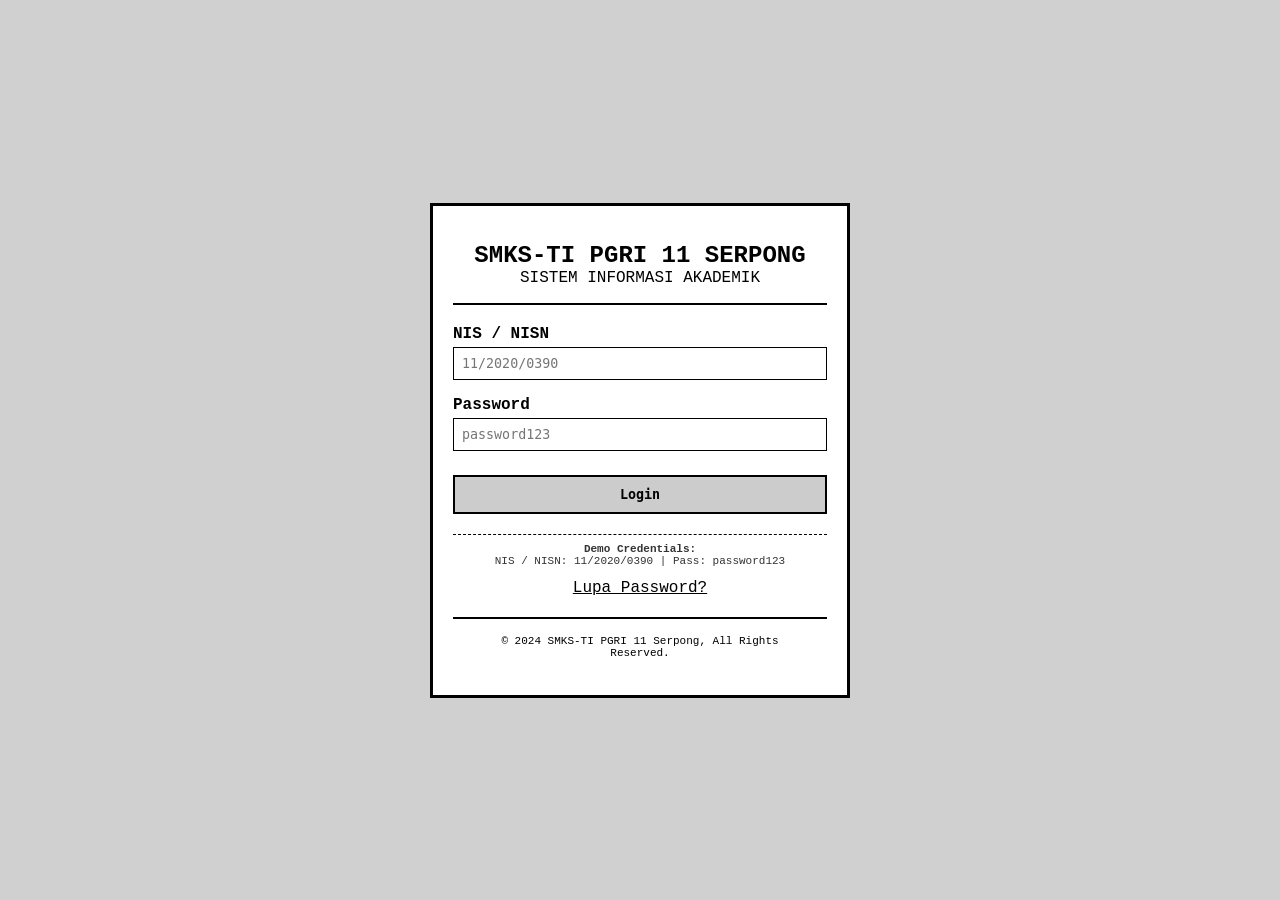
<file: baru lagi/low fidelity/dashboard.html>
<!DOCTYPE html>
<html lang="id">
<head>
    <meta charset="UTF-8">
    <meta name="viewport" content="width=device-width, initial-scale=1.0">
    <title>Dashboard Akademik SMKS TI-PGRI 11 SERPONG</title>
    <link rel="stylesheet" href="style.css">
</head>
<body>
    <div class="lofi-app">
        <div class="lofi-header">
            <h2>SMKS-TI PGRI 11 SERPONG</h2>
            <p>SISTEM INFORMASI AKADEMIK</p>
            <div class="lofi-user" id="userInfo">Loading... | <a href="#" id="logout">Logout</a></div>
        </div>
        
        <div class="lofi-layout">
            <div class="lofi-sidebar">
                <div class="lofi-menu" data-tab="home">🏠 Home</div>
                <div class="lofi-menu" data-tab="jadwal">📅 Jadwal</div>
                <div class="lofi-menu" data-tab="nilai">📊 Nilai</div>
                <div class="lofi-menu" data-tab="pelajaran">📚 Mata Pelajaran</div>
                <div class="lofi-menu" data-tab="tagihan">💰 Tagihan</div>
            </div>
            <div class="lofi-content" id="dynamicContent">
                <div class="lofi-card">Memuat...</div>
            </div>
        </div>
        
        <div class="lofi-footer">
            © 2024 SMKS-TI PGRI 11 Serpong, All Rights Reserved.
        </div>
    </div>
    <script src="script.js"></script>
</body>
</html>
</file>
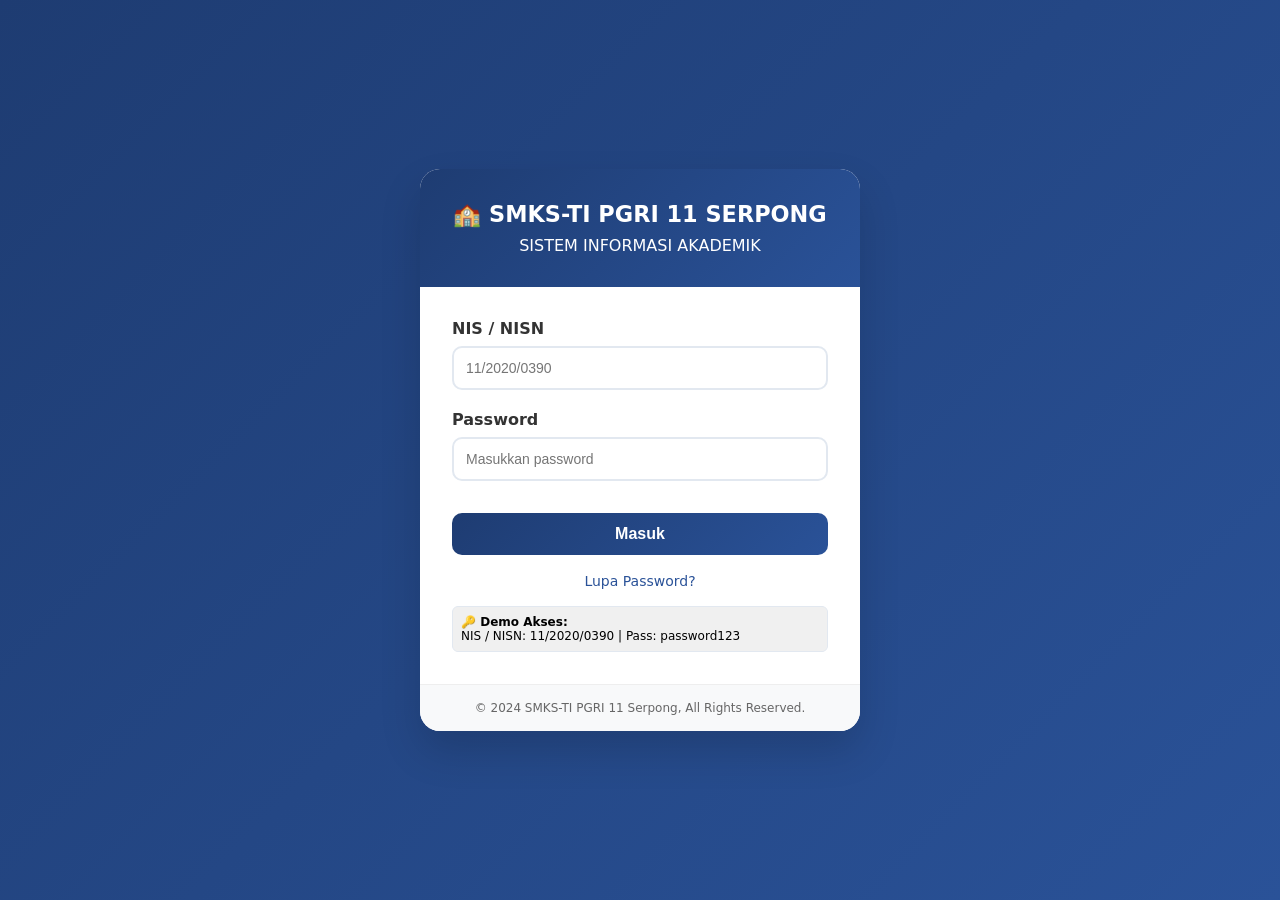
<file: baru lagi/mid fidelity/dashboard.html>
<!DOCTYPE html>
<html lang="id">
<head>
    <meta charset="UTF-8">
    <meta name="viewport" content="width=device-width, initial-scale=1.0">
    <title>Dashboard Akademik SMKS TI-PGRI 11 SERPONG</title>
    <link rel="stylesheet" href="style.css">
</head>
<body>
    <div class="midfi-app">
        <header class="midfi-header">
            <div class="header-left">
                <h2>🏫 SMKS-TI PGRI 11 SERPONG</h2>
                <p>Sistem Informasi Akademik</p>
            </div>
            <div class="header-right">
                <span id="userDisplay">👤 Loading...</span>
                <a href="#" id="logout">Logout</a>
            </div>
        </header>
        
        <div class="midfi-main">
            <aside class="midfi-sidebar">
                <nav>
                    <div class="nav-item active" data-tab="home">🏠 Dashboard</div>
                    <div class="nav-item" data-tab="jadwal">📅 Jadwal Pelajaran</div>
                    <div class="nav-item" data-tab="nilai">⭐ Nilai & Raport</div>
                    <div class="nav-item" data-tab="pelajaran">📚 Mata Pelajaran</div>
                    <div class="nav-item" data-tab="tagihan">💰 Tagihan</div>
                </nav>
                <div class="sidebar-info">
                    <small id="sidebarUserInfo">NIS: -</small>
                </div>
            </aside>
            
            <main class="midfi-content" id="dynamicContent">
                <div class="loading">Memuat data akademik...</div>
            </main>
        </div>
        
        <footer class="midfi-footer">
            © 2024 SMKS-TI PGRI 11 Serpong, All Rights Reserved.
        </footer>
    </div>
    <script src="script.js"></script>
</body>
</html>
</file>
<file: style.css>
/* HI-FI STYLE - Premium Design for SMK */
:root {
    --primary: #1e3c72;
    --primary-dark: #0f2a4a;
    --primary-light: #2a5298;
    --secondary: #00b4d8;
    --accent: #f4a261;
    --success: #2ecc71;
    --warning: #f39c12;
    --danger: #e74c3c;
    --dark: #2d3436;
    --light: #f8f9fa;
    --gray: #6c757d;
    --border: #e9ecef;
    --shadow-sm: 0 2px 8px rgba(0,0,0,0.05);
    --shadow-md: 0 4px 12px rgba(0,0,0,0.08);
    --shadow-lg: 0 8px 24px rgba(0,0,0,0.12);
    --radius-sm: 8px;
    --radius-md: 12px;
    --radius-lg: 20px;
}

* {
    margin: 0;
    padding: 0;
    box-sizing: border-box;
}

body {
    font-family: 'Inter', sans-serif;
    background: #f0f2f5;
    color: var(--dark);
}

/* ========== LOGIN PAGE ========== */
.hifi-login-container {
    min-height: 100vh;
    background: linear-gradient(135deg, var(--primary) 0%, var(--primary-light) 100%);
    display: flex;
    align-items: center;
    justify-content: center;
    padding: 20px;
}

.hifi-login-grid {
    display: grid;
    grid-template-columns: 1fr 1fr;
    max-width: 1100px;
    width: 100%;
    background: white;
    border-radius: var(--radius-lg);
    overflow: hidden;
    box-shadow: var(--shadow-lg);
}

.hifi-login-left {
    background: linear-gradient(135deg, var(--primary) 0%, var(--primary-dark) 100%);
    padding: 48px 40px;
    color: white;
    display: flex;
    flex-direction: column;
    justify-content: space-between;
}

.hifi-brand {
    text-align: center;
}

.hifi-brand i {
    font-size: 48px;
    margin-bottom: 16px;
}

.hifi-brand h1 {
    font-size: 28px;
    letter-spacing: 2px;
}

.hifi-brand h2 {
    font-size: 20px;
    font-weight: 400;
    margin-bottom: 16px;
}

.hifi-brand p {
    font-size: 14px;
    opacity: 0.8;
}

.hifi-features {
    margin-top: 48px;
}

.feature {
    display: flex;
    align-items: center;
    gap: 12px;
    margin-bottom: 20px;
    font-size: 14px;
}

.feature i {
    width: 32px;
    height: 32px;
    background: rgba(255,255,255,0.2);
    border-radius: 50%;
    display: flex;
    align-items: center;
    justify-content: center;
    font-size: 14px;
}

.hifi-login-right {
    padding: 48px 40px;
    background: white;
}

.hifi-login-card h3 {
    font-size: 24px;
    color: var(--primary);
    margin-bottom: 8px;
}

.hifi-login-card p {
    color: var(--gray);
    margin-bottom: 32px;
}

.hifi-input-group {
    margin-bottom: 24px;
    position: relative;
}

.hifi-input-group label {
    display: block;
    margin-bottom: 8px;
    font-weight: 500;
    color: var(--dark);
    font-size: 14px;
}

.hifi-input-group label i {
    margin-right: 8px;
    color: var(--primary);
}

.hifi-input-group input {
    width: 100%;
    padding: 14px 16px;
    border: 2px solid var(--border);
    border-radius: var(--radius-sm);
    font-size: 14px;
    transition: all 0.3s;
}

.hifi-input-group input:focus {
    outline: none;
    border-color: var(--primary);
    box-shadow: 0 0 0 3px rgba(30,60,114,0.1);
}

.toggle-password {
    position: absolute;
    right: 16px;
    bottom: 14px;
    color: var(--gray);
    cursor: pointer;
}

.hifi-btn-login {
    width: 100%;
    padding: 14px;
    background: linear-gradient(135deg, var(--primary), var(--primary-light));
    color: white;
    border: none;
    border-radius: var(--radius-sm);
    font-size: 16px;
    font-weight: 600;
    cursor: pointer;
    transition: all 0.3s;
}

.hifi-btn-login:hover {
    transform: translateY(-2px);
    box-shadow: var(--shadow-md);
}

.hifi-links {
    text-align: center;
    margin-top: 20px;
}

.hifi-links a {
    color: var(--primary);
    text-decoration: none;
    font-size: 14px;
}

.hifi-demo-info {
    margin-top: 32px;
    padding: 12px;
    background: #e8f4f8;
    border-radius: var(--radius-sm);
    font-size: 12px;
    text-align: center;
    color: var(--primary);
}

/* ========== DASHBOARD ========== */
.hifi-dashboard {
    display: flex;
    min-height: 100vh;
}

/* Sidebar */
.hifi-sidebar {
    width: 280px;
    background: white;
    box-shadow: var(--shadow-md);
    display: flex;
    flex-direction: column;
    position: fixed;
    height: 100vh;
    overflow-y: auto;
}

.sidebar-header {
    padding: 28px 24px;
    text-align: center;
    border-bottom: 1px solid var(--border);
}

.sidebar-header i {
    font-size: 40px;
    color: var(--primary);
}

.sidebar-header h3 {
    margin-top: 12px;
    font-size: 18px;
}

.sidebar-header p {
    font-size: 12px;
    color: var(--gray);
}

.sidebar-nav {
    flex: 1;
    padding: 24px 16px;
}

.nav-item {
    display: flex;
    align-items: center;
    gap: 12px;
    padding: 12px 16px;
    border-radius: var(--radius-sm);
    cursor: pointer;
    color: var(--gray);
    transition: all 0.3s;
    margin-bottom: 4px;
}

.nav-item i {
    width: 20px;
    font-size: 18px;
}

.nav-item:hover {
    background: #f0f4f8;
    color: var(--primary);
}

.nav-item.active {
    background: linear-gradient(135deg, var(--primary), var(--primary-light));
    color: white;
}

.sidebar-footer {
    padding: 20px 16px;
    border-top: 1px solid var(--border);
}

.user-info-mini {
    display: flex;
    align-items: center;
    gap: 12px;
    padding: 8px 0;
    margin-bottom: 12px;
}

.user-info-mini i {
    font-size: 32px;
    color: var(--primary);
}

.logout-btn {
    width: 100%;
    padding: 10px;
    background: #fee2e2;
    color: var(--danger);
    border: none;
    border-radius: var(--radius-sm);
    cursor: pointer;
    font-weight: 500;
    transition: all 0.3s;
}

.logout-btn:hover {
    background: #fecaca;
}

/* Main Content */
.hifi-main {
    flex: 1;
    margin-left: 280px;
}

.hifi-header {
    background: white;
    padding: 16px 32px;
    display: flex;
    justify-content: space-between;
    align-items: center;
    box-shadow: var(--shadow-sm);
    position: sticky;
    top: 0;
    z-index: 100;
    overflow: visible;
}

.header-search {
    display: flex;
    align-items: center;
    gap: 12px;
    background: var(--light);
    padding: 8px 16px;
    border-radius: 40px;
    width: 300px;
}

.header-search i {
    color: var(--gray);
}

.header-search input {
    border: none;
    background: none;
    outline: none;
    flex: 1;
    font-size: 14px;
}

.header-right {
    display: flex;
    align-items: center;
    gap: 24px;
}

.notification {
    position: relative;
    cursor: pointer;
}

.notification i {
    font-size: 20px;
    color: var(--gray);
}

.notification .badge {
    position: absolute;
    top: -8px;
    right: -8px;
    background: var(--danger);
    color: white;
    font-size: 10px;
    padding: 2px 6px;
    border-radius: 10px;
}

.user-profile {
    display: flex;
    align-items: center;
    gap: 12px;
    cursor: pointer;
}

.user-profile img {
    width: 40px;
    height: 40px;
    border-radius: 50%;
    object-fit: cover;
}

.user-info {
    display: flex;
    flex-direction: column;
}

.user-name {
    font-weight: 600;
    font-size: 14px;
}

.user-role {
    font-size: 11px;
    color: var(--gray);
}

/* Content */
.hifi-content {
    padding: 32px;
    min-height: calc(100vh - 73px);
}

.loading-spinner {
    text-align: center;
    padding: 60px;
    color: var(--gray);
}

/* Cards */
.card-premium {
    background: white;
    border-radius: var(--radius-md);
    padding: 24px;
    margin-bottom: 24px;
    box-shadow: var(--shadow-sm);
    transition: transform 0.2s, box-shadow 0.2s;
}

.card-premium:hover {
    box-shadow: var(--shadow-md);
}

.stats-grid {
    display: grid;
    grid-template-columns: repeat(auto-fit, minmax(280px, 1fr));
    gap: 24px;
    margin-bottom: 24px;
}

.stat-card {
    background: white;
    border-radius: var(--radius-md);
    padding: 20px;
    display: flex;
    align-items: center;
    gap: 16px;
    box-shadow: var(--shadow-sm);
}

.stat-icon {
    width: 60px;
    height: 60px;
    background: linear-gradient(135deg, var(--primary), var(--primary-light));
    border-radius: var(--radius-md);
    display: flex;
    align-items: center;
    justify-content: center;
}

.stat-icon i {
    font-size: 28px;
    color: white;
}

.stat-info h4 {
    font-size: 13px;
    color: var(--gray);
    margin-bottom: 4px;
}

.stat-value {
    font-size: 28px;
    font-weight: 700;
    color: var(--primary);
}

.stat-label {
    font-size: 12px;
    color: var(--gray);
}

.table-premium {
    width: 100%;
    border-collapse: collapse;
}

.table-premium th,
.table-premium td {
    padding: 14px 12px;
    text-align: left;
    border-bottom: 1px solid var(--border);
}

.table-premium th {
    background: var(--light);
    font-weight: 600;
    color: var(--primary);
}

.badge-success {
    background: #d1fae5;
    color: #065f46;
    padding: 4px 12px;
    border-radius: 20px;
    font-size: 12px;
    display: inline-block;
}

.badge-warning {
    background: #fed7aa;
    color: #9a3412;
    padding: 4px 12px;
    border-radius: 20px;
    font-size: 12px;
    display: inline-block;
}

.badge-primary {
    background: #dbeafe;
    color: var(--primary);
    padding: 4px 12px;
    border-radius: 20px;
    font-size: 12px;
}

.btn-primary {
    background: linear-gradient(135deg, var(--primary), var(--primary-light));
    color: white;
    border: none;
    padding: 10px 24px;
    border-radius: var(--radius-sm);
    cursor: pointer;
    font-weight: 500;
    transition: all 0.3s;
}

.btn-primary:hover {
    transform: translateY(-2px);
    box-shadow: var(--shadow-sm);
}

.progress-bar {
    background: #e5e7eb;
    border-radius: 10px;
    overflow: hidden;
    height: 8px;
}

.progress-fill {
    background: var(--success);
    height: 100%;
    border-radius: 10px;
    transition: width 0.5s;
}

/* Responsive */
@media (max-width: 768px) {
    .hifi-sidebar {
        width: 80px;
    }
    .sidebar-header h3, .sidebar-header p, .nav-item span, .user-info-mini span, .logout-btn span {
        display: none;
    }
    .hifi-main {
        margin-left: 80px;
    }
    .hifi-login-grid {
        grid-template-columns: 1fr;
    }
    .hifi-login-left {
        display: none;
    }
}

/* ========== NOTIFICATION DROPDOWN ========== */
.notification {
  position: relative;
}

.notif-dropdown {
  display: none;
  position: fixed;
  top: 72px;
  right: 32px;
  width: 360px;
  background: white;
  border-radius: var(--radius-md);
  box-shadow: var(--shadow-lg);
  z-index: 9999;
  overflow: hidden;
}

.notif-dropdown.show {
  display: block;
}

.notif-header {
  padding: 16px 20px;
  background: linear-gradient(135deg, var(--primary), var(--primary-light));
  color: white;
  display: flex;
  justify-content: space-between;
  align-items: center;
}

.notif-header h4 {
  font-size: 14px;
  font-weight: 600;
}

.notif-header span {
  font-size: 12px;
  opacity: 0.8;
}

.notif-list {
  max-height: 400px;
  overflow-y: auto;
}

.notif-item {
  display: flex;
  align-items: flex-start;
  gap: 12px;
  padding: 14px 20px;
  border-bottom: 1px solid var(--border);
  cursor: pointer;
  transition: background 0.2s;
}

.notif-item:hover {
  background: var(--light);
}

.notif-item:last-child {
  border-bottom: none;
}

.notif-item-icon {
  width: 36px;
  height: 36px;
  border-radius: 50%;
  display: flex;
  align-items: center;
  justify-content: center;
  flex-shrink: 0;
  font-size: 14px;
  color: white;
}

.notif-item-content {
  flex: 1;
}

.notif-item-title {
  font-size: 13px;
  font-weight: 600;
  color: var(--dark);
  margin-bottom: 3px;
}

.notif-item-msg {
  font-size: 12px;
  color: var(--gray);
  line-height: 1.4;
}

.notif-empty {
  padding: 32px;
  text-align: center;
  color: var(--gray);
  font-size: 13px;
}

.notif-empty i {
  font-size: 32px;
  margin-bottom: 8px;
  display: block;
  opacity: 0.4;
}

/* ========== SEARCH DROPDOWN ========== */
.search-dropdown {
  display: none;
  position: fixed;
  top: 72px;
  left: 295px;
  width: 400px;
  background: white;
  border-radius: var(--radius-md);
  box-shadow: var(--shadow-lg);
  z-index: 9999;
  overflow: hidden;
  max-height: 480px;
  overflow-y: auto;
}

.search-dropdown.show {
  display: block;
}

.search-category {
  padding: 8px 16px;
  background: var(--light);
  font-size: 11px;
  font-weight: 600;
  color: var(--gray);
  text-transform: uppercase;
  letter-spacing: 1px;
}

.search-item {
  display: flex;
  align-items: center;
  gap: 12px;
  padding: 12px 16px;
  cursor: pointer;
  border-bottom: 1px solid var(--border);
  transition: background 0.2s;
}

.search-item:hover {
  background: var(--light);
}

.search-item:last-child {
  border-bottom: none;
}

.search-item-icon {
  width: 34px;
  height: 34px;
  border-radius: 8px;
  display: flex;
  align-items: center;
  justify-content: center;
  flex-shrink: 0;
  font-size: 13px;
  color: white;
}

.search-item-content {
  flex: 1;
  min-width: 0;
}

.search-item-title {
  font-size: 13px;
  font-weight: 600;
  color: var(--dark);
  white-space: nowrap;
  overflow: hidden;
  text-overflow: ellipsis;
}

.search-item-subtitle {
  font-size: 11px;
  color: var(--gray);
  margin-top: 2px;
}

.search-empty {
  padding: 24px;
  text-align: center;
  color: var(--gray);
  font-size: 13px;
}

.search-loading {
  padding: 16px;
  text-align: center;
  color: var(--gray);
  font-size: 13px;
}
</file>
<file: baru lagi/low fidelity/style.css>
* {
    margin: 0;
    padding: 0;
    box-sizing: border-box;
}

body {
    font-family: 'Courier New', 'Monaco', monospace;
    background: #e0e0e0;
    min-height: 100vh;
}

/* Login Page */
.lofi-container {
    display: flex;
    justify-content: center;
    align-items: center;
    min-height: 100vh;
    background: #d0d0d0;
}

.lofi-box {
    width: 420px;
    background: white;
    border: 3px solid #000;
    padding: 20px;
}

.lofi-header {
    text-align: center;
    border-bottom: 2px solid #000;
    padding-bottom: 12px;
    margin-bottom: 20px;
}

.lofi-badge {
    font-size: 11px;
    background: #ccc;
    display: inline-block;
    padding: 2px 8px;
    margin-top: 8px;
}

.lofi-field {
    margin-bottom: 16px;
}

.lofi-field label {
    display: block;
    font-weight: bold;
    margin-bottom: 4px;
}

.lofi-input {
    width: 100%;
    padding: 8px;
    border: 1px solid #000;
    background: white;
    font-family: monospace;
}

.lofi-btn {
    width: 100%;
    padding: 10px;
    background: #ccc;
    border: 2px solid #000;
    font-family: monospace;
    font-weight: bold;
    cursor: pointer;
    margin: 8px 0;
}

.lofi-link {
    text-align: center;
    margin-top: 12px;
}

.lofi-link a {
    color: #000;
}

.lofi-info {
    font-size: 11px;
    color: #333;
}

.lofi-footer {
    text-align: center;
    margin-top: 20px;
    padding-top: 12px;
    border-top: 1px solid #000;
    font-size: 11px;
}

/* Dashboard */
.lofi-app {
    max-width: 1200px;
    margin: 20px auto;
    background: white;
    border: 3px solid #000;
}

.lofi-header, .lofi-footer {
    padding: 16px;
    text-align: center;
    border-bottom: 2px solid #000;
}

.lofi-footer {
    border-bottom: none;
    border-top: 2px solid #000;
}

.lofi-user {
    margin-top: 8px;
    font-size: 12px;
}

.lofi-layout {
    display: flex;
    min-height: 500px;
}

.lofi-sidebar {
    width: 200px;
    border-right: 2px solid #000;
    padding: 16px 0;
}

.lofi-menu {
    padding: 10px 16px;
    cursor: pointer;
    border-left: 3px solid transparent;
    margin: 2px 0;
}

.lofi-menu:hover {
    background: #e0e0e0;
    border-left-color: #000;
}

.lofi-content {
    flex: 1;
    padding: 20px;
}

.lofi-card {
    border: 1px solid #000;
    padding: 16px;
    margin-bottom: 16px;
}

.lofi-grid {
    display: flex;
    gap: 16px;
    margin-bottom: 16px;
    flex-wrap: wrap;
}

.lofi-grid .lofi-card {
    flex: 1;
    min-width: 200px;
}

.lofi-table {
    width: 100%;
    border-collapse: collapse;
}

.lofi-table th, .lofi-table td {
    border: 1px solid #000;
    padding: 8px;
    text-align: left;
}

button {
    background: #ccc;
    border: 1px solid #000;
    padding: 6px 12px;
    font-family: monospace;
    cursor: pointer;
    margin-top: 12px;
}

button:hover {
    background: #aaa;
}

a {
    color: #000;
    text-decoration: underline;
}
</file>
<file: baru lagi/mid fidelity/style.css>
/* MID-FI STYLE - Clean, structured, soft colors - SMK Version */
* {
    margin: 0;
    padding: 0;
    box-sizing: border-box;
}

body {
    font-family: 'Segoe UI', 'Roboto', system-ui, sans-serif;
    background: #f0f2f5;
    min-height: 100vh;
}

/* Login Page */
.midfi-container {
    display: flex;
    justify-content: center;
    align-items: center;
    min-height: 100vh;
    background: linear-gradient(135deg, #1e3c72 0%, #2a5298 100%);
}

.midfi-card {
    width: 440px;
    background: white;
    border-radius: 20px;
    box-shadow: 0 20px 40px rgba(0,0,0,0.15);
    overflow: hidden;
}

.midfi-brand {
    background: linear-gradient(135deg, #1e3c72, #2a5298);
    color: white;
    text-align: center;
    padding: 32px 24px;
}

.midfi-brand h1 {
    font-size: 1.4rem;
    margin-bottom: 8px;
}

.midfi-version {
    display: inline-block;
    background: rgba(255,255,255,0.2);
    padding: 4px 12px;
    border-radius: 20px;
    font-size: 0.7rem;
    margin-top: 12px;
}

.midfi-login-form {
    padding: 32px;
}

.midfi-input-group {
    margin-bottom: 20px;
}

.midfi-input-group label {
    display: block;
    margin-bottom: 8px;
    font-weight: 600;
    color: #333;
}

.midfi-input-group input {
    width: 100%;
    padding: 12px;
    border: 2px solid #e2e8f0;
    border-radius: 10px;
    font-size: 14px;
    transition: all 0.3s;
}

.midfi-input-group input:focus {
    outline: none;
    border-color: #2a5298;
}

.midfi-btn-primary {
    width: 100%;
    padding: 12px;
    background: linear-gradient(135deg, #1e3c72, #2a5298);
    color: white;
    border: none;
    border-radius: 10px;
    font-size: 16px;
    font-weight: 600;
    cursor: pointer;
    transition: transform 0.2s;
}

.midfi-btn-primary:hover {
    transform: translateY(-2px);
}

.midfi-links {
    text-align: center;
    margin-top: 16px;
}

.midfi-links a {
    color: #2a5298;
    text-decoration: none;
    font-size: 14px;
}

.demo-info {
    background: #f8fafc;
    border: 1px solid #e2e8f0;
}

.midfi-footer {
    text-align: center;
    padding: 16px;
    background: #f8f9fa;
    font-size: 12px;
    color: #666;
    border-top: 1px solid #eee;
}

/* Dashboard */
.midfi-app {
    min-height: 100vh;
    display: flex;
    flex-direction: column;
}

.midfi-header {
    background: white;
    padding: 16px 32px;
    display: flex;
    justify-content: space-between;
    align-items: center;
    box-shadow: 0 2px 8px rgba(0,0,0,0.08);
}

.header-left h2 {
    color: #1e3c72;
    font-size: 1.2rem;
}

.header-left p {
    font-size: 0.75rem;
    color: #666;
    margin-top: 4px;
}

.header-right {
    display: flex;
    gap: 20px;
    align-items: center;
}

.header-right a {
    color: #dc2626;
    text-decoration: none;
    font-weight: 500;
}

.midfi-main {
    display: flex;
    flex: 1;
}

.midfi-sidebar {
    width: 260px;
    background: white;
    border-right: 1px solid #e5e7eb;
    display: flex;
    flex-direction: column;
    justify-content: space-between;
}

.nav-item {
    padding: 14px 24px;
    cursor: pointer;
    color: #4b5563;
    transition: all 0.3s;
    border-left: 3px solid transparent;
    font-weight: 500;
}

.nav-item:hover {
    background: #f3f4f6;
    color: #1f2937;
}

.nav-item.active {
    background: #eef2ff;
    color: #1e3c72;
    border-left-color: #1e3c72;
}

.sidebar-info {
    padding: 20px 24px;
    border-top: 1px solid #e5e7eb;
    font-size: 12px;
    color: #6b7280;
}

.midfi-content {
    flex: 1;
    padding: 28px 32px;
    background: #f9fafb;
}

/* Cards */
.card {
    background: white;
    border-radius: 12px;
    padding: 20px;
    margin-bottom: 20px;
    box-shadow: 0 1px 3px rgba(0,0,0,0.1);
}

.grid-2 {
    display: grid;
    grid-template-columns: repeat(auto-fit, minmax(280px, 1fr));
    gap: 20px;
    margin-bottom: 20px;
}

.grid-3 {
    display: grid;
    grid-template-columns: repeat(auto-fit, minmax(250px, 1fr));
    gap: 20px;
    margin-bottom: 20px;
}

table {
    width: 100%;
    border-collapse: collapse;
}

th, td {
    padding: 12px;
    text-align: left;
    border-bottom: 1px solid #e5e7eb;
}

th {
    background: #f8fafc;
    font-weight: 600;
    color: #1e293b;
}

button {
    background: #1e3c72;
    color: white;
    border: none;
    padding: 10px 20px;
    border-radius: 8px;
    cursor: pointer;
    font-weight: 500;
    margin-top: 12px;
}

button:hover {
    background: #2a5298;
}

.badge-success {
    background: #d1fae5;
    color: #065f46;
    padding: 4px 12px;
    border-radius: 20px;
    font-size: 12px;
    display: inline-block;
}

.badge-warning {
    background: #fed7aa;
    color: #9a3412;
    padding: 4px 12px;
    border-radius: 20px;
    font-size: 12px;
    display: inline-block;
}

.expandable {
    display: none;
    margin-top: 12px;
    padding: 12px;
    background: #fef9c3;
    border-radius: 8px;
}

.loading {
    text-align: center;
    padding: 40px;
    color: #6b7280;
}

.stat-number {
    font-size: 36px;
    font-weight: bold;
    color: #1e3c72;
}
</file>
